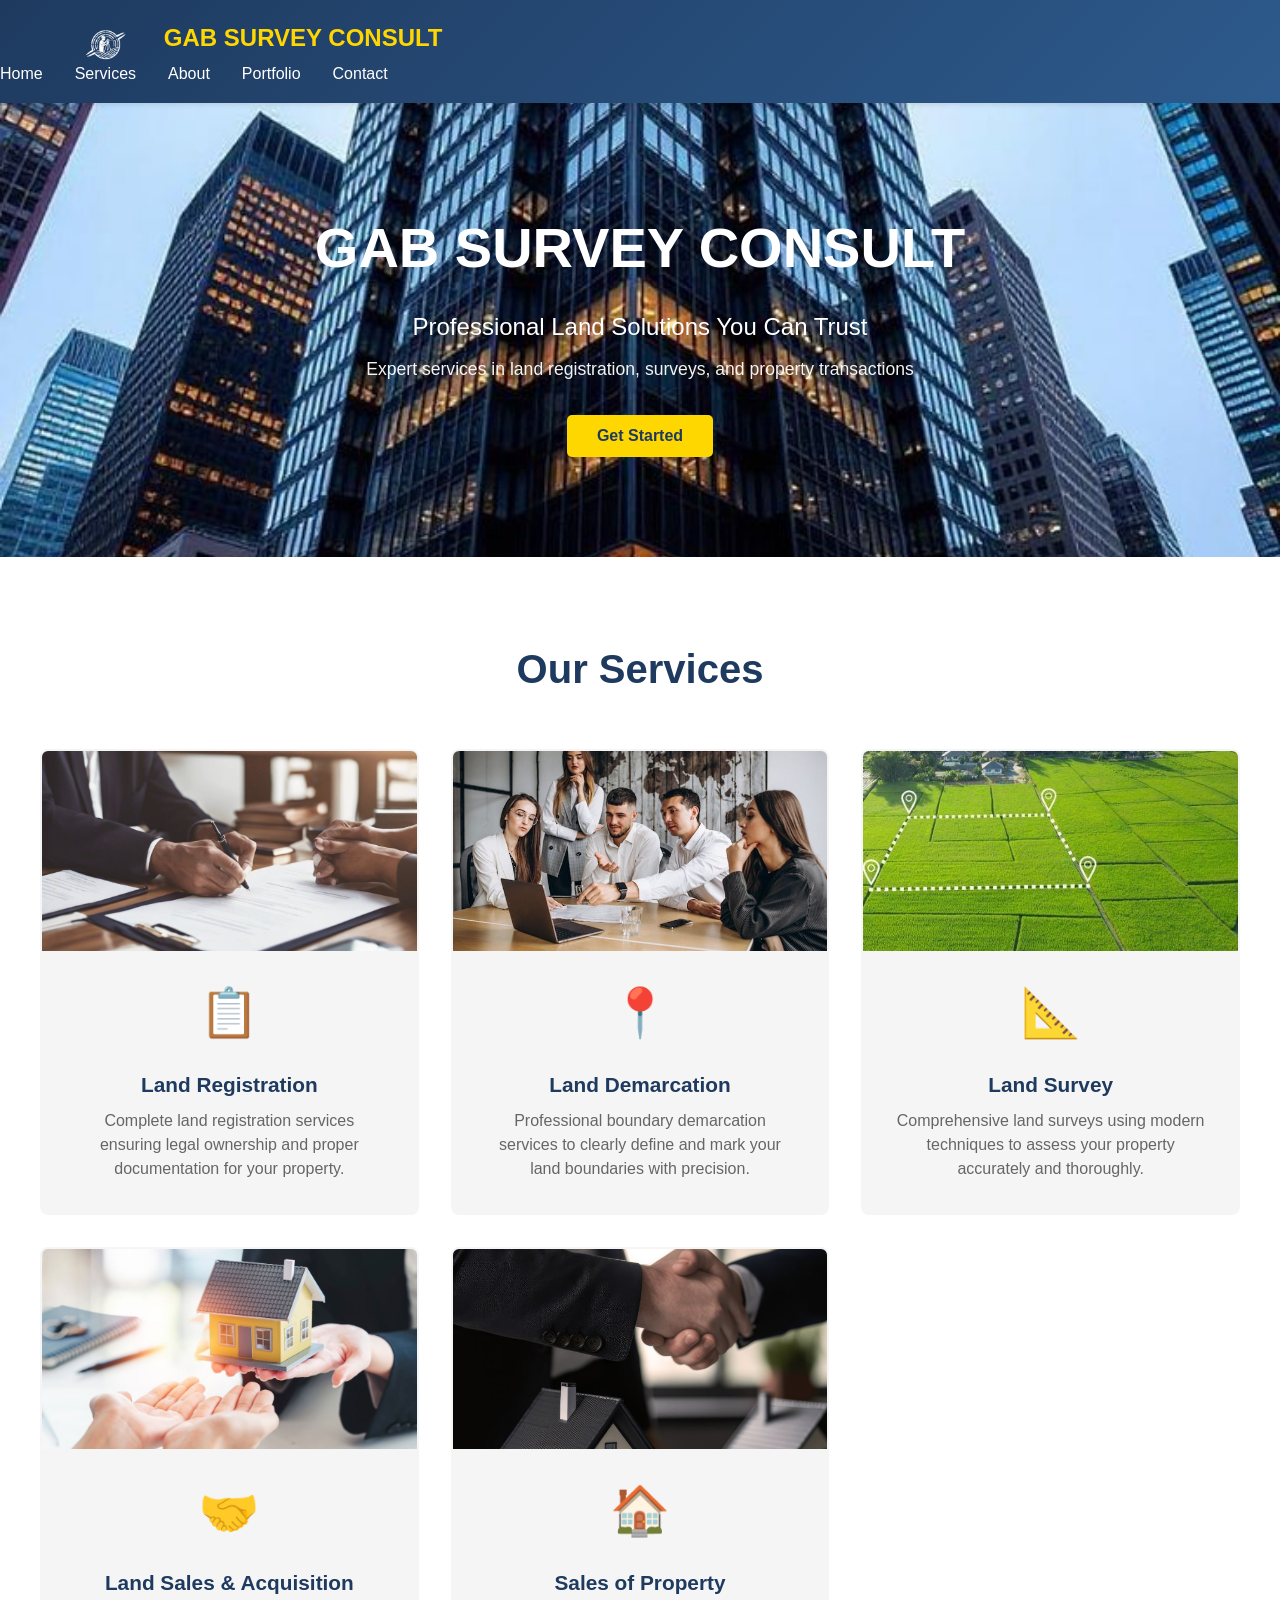
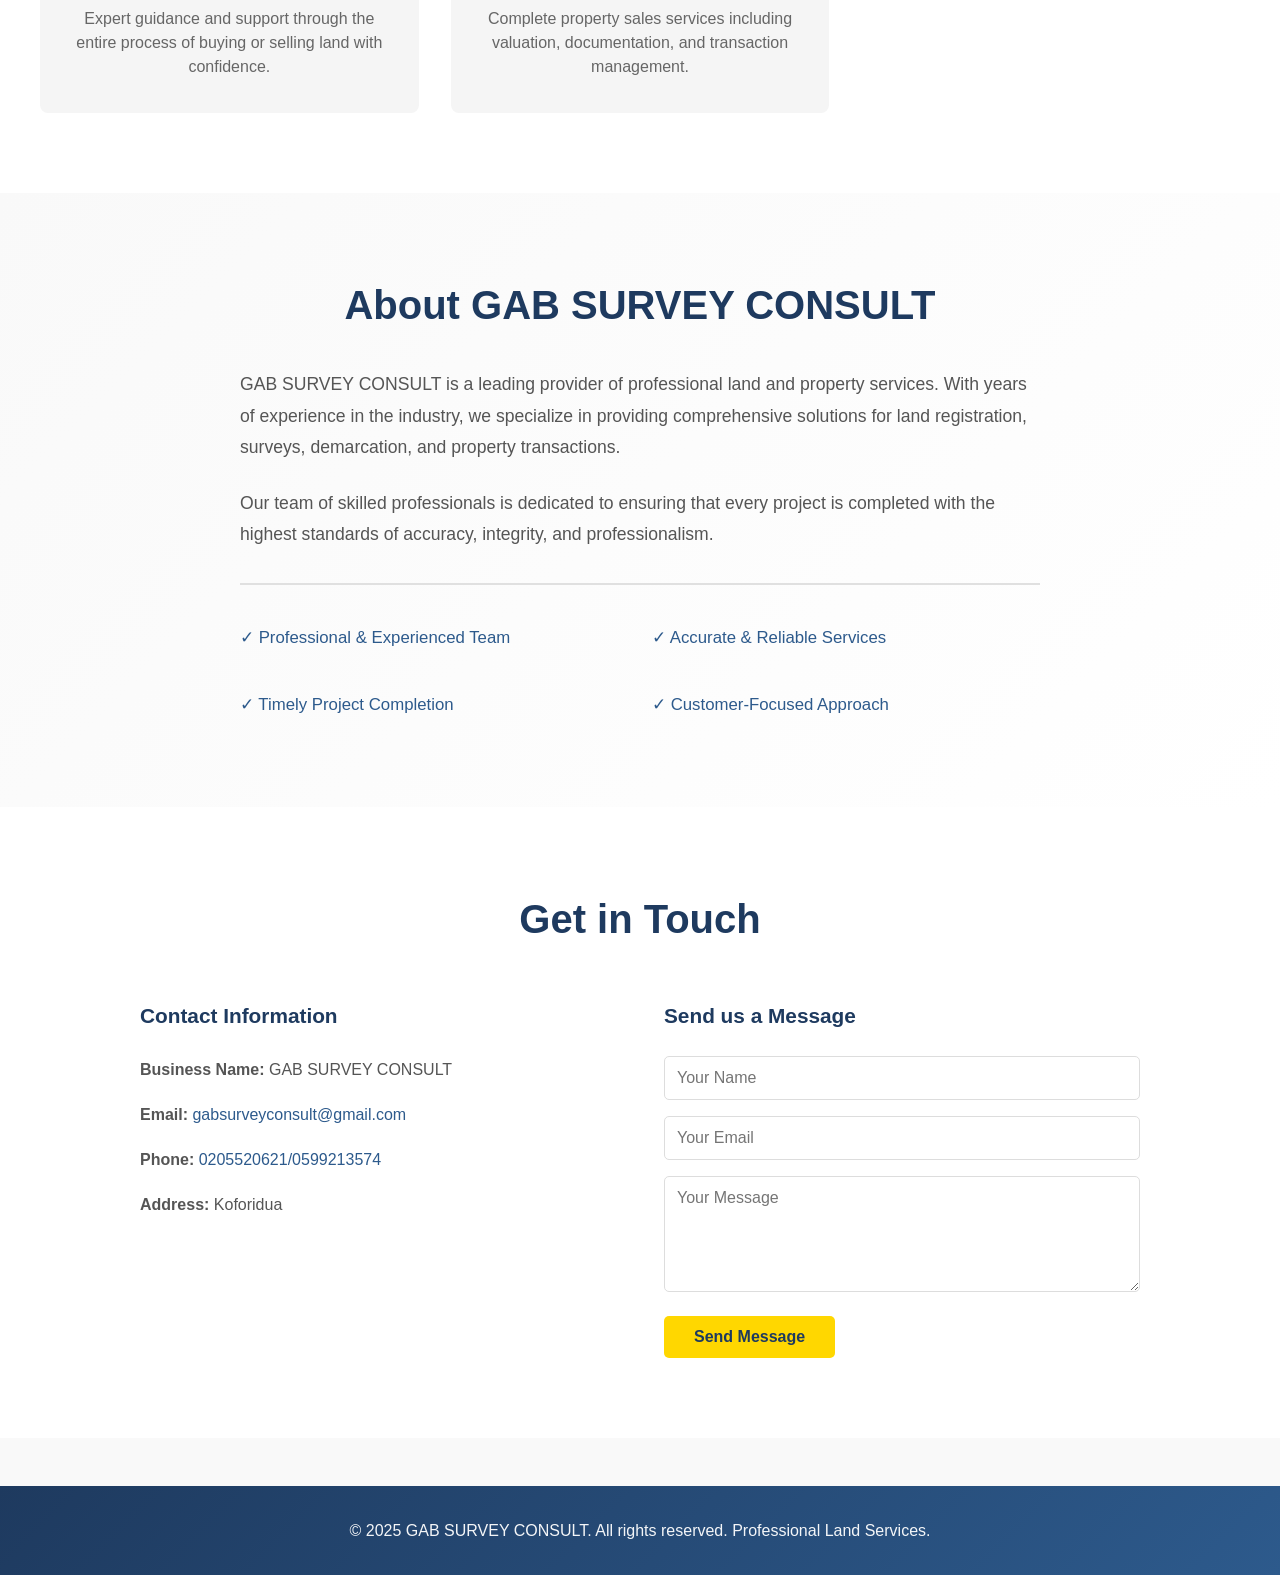
<file: index.html>
<!DOCTYPE html>
<html lang="en">
<head>
    <meta charset="UTF-8">
    <meta name="viewport" content="width=device-width, initial-scale=1.0">
    <title>GAB SURVEY CONSULT - Professional Land Services</title>
    <link rel="stylesheet" href="GAB.css">
</head>
<body>
    <!-- Navigation Bar -->
    <nav class="navbar">
        <div class="container">
            <div class="nav-brand">
                <img src="copy.png" alt="GAB Survey Consult Logo" class="logo-img">
                <span>GAB SURVEY CONSULT</span>
            </div>
            <button class="hamburger" id="hamburger">
                <span></span>
                <span></span>
                <span></span>
            </button>
        </div>
        <ul class="nav-menu" id="navMenu">
            <li><a href="#home">Home</a></li>
            <li><a href="#services">Services</a></li>
            <li><a href="#about">About</a></li>
            <li><a href="portfolio.html">Portfolio</a></li>
            <li><a href="#contact">Contact</a></li>
        </ul>
    </nav>

    <!-- Hero Section -->
    <section id="home" class="hero">
        <div class="hero-overlay"></div>
        <div class="hero-content">
            <h1>GAB SURVEY CONSULT</h1>
            <p>Professional Land Solutions You Can Trust</p>
            <p class="hero-subtitle">Expert services in land registration, surveys, and property transactions</p>
            <button class="cta-button">Get Started</button>
        </div>
    </section>

    <!-- Services Section -->
    <section id="services" class="services">
        <div class="container">
            <h2>Our Services</h2>
            <div class="services-grid">
                
                <div class="service-card">
                    <img src="Land Registration.jpg" alt="Land Registration" class="service-image">
                    <div class="service-icon">📋</div>
                    <h3>Land Registration</h3>
                    <p>Complete land registration services ensuring legal ownership and proper documentation for your property.</p>
                </div>

                <div class="service-card">
                    <img src="2.jpg" alt="Land Demarcation" class="service-image">
                    <div class="service-icon">📍</div>
                    <h3>Land Demarcation</h3>
                    <p>Professional boundary demarcation services to clearly define and mark your land boundaries with precision.</p>
                </div>

                <div class="service-card">
                    <img src="land.jpg" alt="Land Survey" class="service-image">
                    <div class="service-icon">📐</div>
                    <h3>Land Survey</h3>
                    <p>Comprehensive land surveys using modern techniques to assess your property accurately and thoroughly.</p>
                </div>

                <div class="service-card">
                    <img src="4.jpg" alt="Land Sales & Acquisition" class="service-image">
                    <div class="service-icon">🤝</div>
                    <h3>Land Sales & Acquisition</h3>
                    <p>Expert guidance and support through the entire process of buying or selling land with confidence.</p>
                </div>

                <div class="service-card">
                    <img src="3.jpg" alt="Sales of Property" class="service-image">
                    <div class="service-icon">🏠</div>
                    <h3>Sales of Property</h3>
                    <p>Complete property sales services including valuation, documentation, and transaction management.</p>
                </div>

            </div>
        </div>
    </section>

    <!-- About Section -->
    <section id="about" class="about">
        <div class="container">
            <h2>About GAB SURVEY CONSULT</h2>
            <div class="about-content">
                <p>GAB SURVEY CONSULT is a leading provider of professional land and property services. With years of experience in the industry, we specialize in providing comprehensive solutions for land registration, surveys, demarcation, and property transactions.</p>
                <p>Our team of skilled professionals is dedicated to ensuring that every project is completed with the highest standards of accuracy, integrity, and professionalism.</p>
                <div class="features">
                    <div class="feature-item">✓ Professional & Experienced Team</div>
                    <div class="feature-item">✓ Accurate & Reliable Services</div>
                    <div class="feature-item">✓ Timely Project Completion</div>
                    <div class="feature-item">✓ Customer-Focused Approach</div>
                </div>
            </div>
        </div>
    </section>

    <!-- Contact Section -->
    <section id="contact" class="contact">
        <div class="container">
            <h2>Get in Touch</h2>
            <div class="contact-content">
                <div class="contact-info">
                    <h3>Contact Information</h3>
                    <p><strong>Business Name:</strong> GAB SURVEY CONSULT</p>
                    <p><strong>Email:</strong> <a href="mailto:gabsurveyconsult@gmail.com">gabsurveyconsult@gmail.com</a></p>
                    <p><strong>Phone:</strong> <a href="tel:0205520621">0205520621/0599213574</a></p>
                    <p><strong>Address:</strong> Koforidua </p>
                </div>
                <form class="contact-form" action="https://formsubmit.co/gabsurveyconsult@gmail.com" method="POST">
                    <h3>Send us a Message</h3>
                    <input type="text" name="name" placeholder="Your Name" required>
                    <input type="email" name="email" placeholder="Your Email" required>
                    <textarea name="message" placeholder="Your Message" rows="5" required></textarea>
                    <button type="submit" class="cta-button">Send Message</button>
                </form>
            </div>
        </div>
    </section>

    <!-- Footer -->
    <footer class="footer">
        <div class="container">
            <p>&copy; 2025 GAB SURVEY CONSULT. All rights reserved. Professional Land Services.</p>
        </div>
    </footer>

    <script>
        // Hamburger menu toggle
        const hamburger = document.getElementById('hamburger');
        const navMenu = document.getElementById('navMenu');

        hamburger.addEventListener('click', () => {
            navMenu.classList.toggle('active');
            hamburger.classList.toggle('active');
        });

        // Close menu when a link is clicked
        const navLinks = navMenu.querySelectorAll('a');
        navLinks.forEach(link => {
            link.addEventListener('click', () => {
                navMenu.classList.remove('active');
                hamburger.classList.remove('active');
            });
        });
    </script>
</body>
</html>
</file>
<file: GAB.css>
/* General Styles */
/* General Styles */
* {
    margin: 0;
    padding: 0;
    box-sizing: border-box;
}

body {
    font-family: 'Segoe UI', Tahoma, Geneva, Verdana, sans-serif;
    line-height: 1.6;
    color: #333;
    background-color: #f9f9f9;
}

.container {
    max-width: 20000px;
    margin: 0 auto;
    padding: 0 20px;
}

a {
    text-decoration: none;
    color: inherit;
}

button {
    cursor: pointer;
    transition: all 0.3s ease;
}

/* Navigation Bar */
.navbar {
    background: linear-gradient(135deg, #1e3a5f 0%, #2d5a8c 100%);
    color: white;
    padding: 1rem 0;
    position: sticky;
    top: 0;
    z-index: 100;
    box-shadow: 0 2px 5px rgba(0, 0, 0, 0.1);
    position: relative;
}

.navbar .container {
    display: flex;
    justify-content: space-between;
    align-items: center;
    width: 100%;
    max-width: 1200px;
    margin: 0 auto;
    padding: 0 20px;
}

.nav-brand {
    font-size: 1.5rem;
    font-weight: bold;
    color: #ffd700;
    display: flex;
    align-items: center;
    gap: 0.8rem;
}

.logo-img {
    height: 45px;
    width: auto;
    object-fit: contain;
    border-radius: 3px;
}

.nav-menu {
    display: flex;
    list-style: none;
    gap: 2rem;
}

.nav-menu a {
    color: white;
    font-weight: 500;
    transition: color 0.3s ease;
}

.nav-menu a:hover {
    color: #ffd700;
}

/* Hamburger Menu */
.hamburger {
    display: none;
    flex-direction: column;
    background: none;
    border: none;
    cursor: pointer;
    padding: 0.5rem;
    z-index: 101;
}

.hamburger span {
    width: 25px;
    height: 3px;
    background-color: white;
    margin: 5px 0;
    transition: all 0.3s ease;
    border-radius: 2px;
}

.hamburger.active span:nth-child(1) {
    transform: rotate(45deg) translate(10px, 10px);
}

.hamburger.active span:nth-child(2) {
    opacity: 0;
}

.hamburger.active span:nth-child(3) {
    transform: rotate(-45deg) translate(8px, -8px);
}

/* Hero Section */
.hero {
    background: url('ll.jpg') center/cover no-repeat;
    color: white;
    padding: 100px 20px;
    text-align: center;
    position: relative;
    overflow: hidden;
}

.hero::before {
    content: '';
    position: absolute;
    top: 0;
    left: 0;
    right: 0;
    bottom: 0;
    background: url('data:image/svg+xml,<svg xmlns="http://www.w3.org/2000/svg" viewBox="0 0 1200 800"><defs><pattern id="grid" width="40" height="40" patternUnits="userSpaceOnUse"><path d="M 40 0 L 0 0 0 40" fill="none" stroke="white" stroke-width="0.5" opacity="0.1"/></pattern></defs><rect width="1200" height="800" fill="none"/><rect width="1200" height="800" fill="url(%23grid)"/></svg>');
    opacity: 0.5;
}

.hero-content {
    position: relative;
    z-index: 1;
}

.hero-image {
    max-width: 350px;
    height: auto;
    border-radius: 10px;
    margin-bottom: 2rem;
    box-shadow: 0 10px 30px rgba(0, 0, 0, 0.2);
    object-fit: cover;
}

.hero h1 {
    font-size: 3.5rem;
    margin-bottom: 1rem;
    font-weight: 700;
}

.hero > .hero-content > p:first-of-type {
    font-size: 1.5rem;
    margin-bottom: 0.5rem;
}

.hero-subtitle {
    font-size: 1.1rem;
    margin-bottom: 2rem;
    opacity: 0.95;
}

/* Call to Action Button */
.cta-button {
    background: #ffd700;
    color: #1e3a5f;
    padding: 12px 30px;
    border: none;
    border-radius: 5px;
    font-size: 1rem;
    font-weight: bold;
    transition: all 0.3s ease;
}

.cta-button:hover {
    background: #ffed4e;
    transform: translateY(-2px);
    box-shadow: 0 4px 12px rgba(255, 215, 0, 0.3);
}

/* Services Section */
.services {
    padding: 80px 20px;
    background-color: white;
}

.services h2 {
    text-align: center;
    font-size: 2.5rem;
    margin-bottom: 3rem;
    color: #1e3a5f;
}

.services-grid {
    display: grid;
    grid-template-columns: repeat(auto-fit, minmax(280px, 1fr));
    gap: 2rem;
}

.service-card {
    background: #f5f5f5;
    padding: 0;
    border-radius: 8px;
    text-align: center;
    transition: all 0.3s ease;
    border: 2px solid transparent;
    overflow: hidden;
    display: flex;
    flex-direction: column;
}

.service-image {
    width: 100%;
    height: 200px;
    object-fit: cover;
    display: block;
}

.service-card .service-icon {
    padding-top: 1.5rem;
    padding-left: 2rem;
    padding-right: 2rem;
}

.service-card h3 {
    padding: 0 2rem;
}

.service-card p {
    padding: 0 2rem 2rem 2rem;
}

.service-card:hover {
    background: white;
    border-color: #2d5a8c;
    box-shadow: 0 8px 20px rgba(45, 90, 140, 0.15);
    transform: translateY(-5px);
}

.service-icon {
    font-size: 3rem;
    margin-bottom: 1rem;
    display: inline-block;
}

.service-card h3 {
    color: #1e3a5f;
    margin-bottom: 0.5rem;
    font-size: 1.3rem;
}

.service-card p {
    color: #666;
    line-height: 1.5;
}

/* About Section */
.about {
    padding: 80px 20px;
    background: linear-gradient(135deg, #f9f9f9 0%, #ffffff 100%);
}

.about h2 {
    text-align: center;
    font-size: 2.5rem;
    margin-bottom: 2rem;
    color: #1e3a5f;
}

.about-content {
    max-width: 800px;
    margin: 0 auto;
}

.about-content p {
    font-size: 1.1rem;
    margin-bottom: 1.5rem;
    color: #555;
    line-height: 1.8;
}

.features {
    display: grid;
    grid-template-columns: 1fr 1fr;
    gap: 1.5rem;
    margin-top: 2rem;
    padding-top: 2rem;
    border-top: 2px solid #e0e0e0;
}

.feature-item {
    color: #2d5a8c;
    font-weight: 500;
    font-size: 1.05rem;
    padding: 0.5rem 0;
}

/* Contact Section */
.contact {
    padding: 80px 20px;
    background-color: white;
}

.contact h2 {
    text-align: center;
    font-size: 2.5rem;
    margin-bottom: 3rem;
    color: #1e3a5f;
}

.contact-content {
    display: grid;
    grid-template-columns: 1fr 1fr;
    gap: 3rem;
    max-width: 1000px;
    margin: 0 auto;
}

.contact-info h3,
.contact-form h3 {
    color: #1e3a5f;
    margin-bottom: 1.5rem;
    font-size: 1.3rem;
}

.contact-info p {
    margin-bottom: 1rem;
    color: #555;
    line-height: 1.8;
}

.contact-info a {
    color: #2d5a8c;
    font-weight: 500;
    transition: color 0.3s ease;
}

.contact-info a:hover {
    color: #ffd700;
}

.contact-form input,
.contact-form textarea {
    width: 100%;
    padding: 12px;
    margin-bottom: 1rem;
    border: 1px solid #ddd;
    border-radius: 5px;
    font-family: 'Segoe UI', Tahoma, Geneva, Verdana, sans-serif;
    font-size: 1rem;
    transition: border-color 0.3s ease;
}

.contact-form input:focus,
.contact-form textarea:focus {
    outline: none;
    border-color: #2d5a8c;
    box-shadow: 0 0 5px rgba(45, 90, 140, 0.3);
}

/* Footer */
.footer {
    background: linear-gradient(135deg, #1e3a5f 0%, #2d5a8c 100%);
    color: white;
    text-align: center;
    padding: 2rem 20px;
    margin-top: 3rem;
}

.footer p {
    margin: 0;
    opacity: 0.95;
}

/* Responsive Design */
@media (max-width: 768px) {
    .navbar .container {
        padding: 0 20px;
    }

    .hamburger {
        display: flex;
        z-index: 101;
    }

    .nav-menu {
        position: absolute;
        top: 100%;
        left: 0;
        right: 0;
        width: 100%;
        background: linear-gradient(135deg, #1e3a5f 0%, #2d5a8c 100%);
        flex-direction: column;
        gap: 0;
        padding: 1rem 0;
        max-height: 0;
        overflow: hidden;
        transition: max-height 0.3s ease;
    }

    .nav-menu.active {
        max-height: 500px;
    }

    .nav-menu li {
        width: 100%;
        text-align: center;
        border-bottom: 1px solid rgba(255, 255, 255, 0.1);
    }

    .nav-menu li a {
        display: block;
        padding: 1rem;
        color: white;
    }

    .hero h1 {
        font-size: 2.2rem;
    }

    .hero > .hero-content > p:first-of-type {
        font-size: 1.2rem;
    }

    .services h2,
    .about h2,
    .contact h2 {
        font-size: 2rem;
    }

    .services-grid {
        grid-template-columns: 1fr;
        gap: 1.5rem;
    }

    .features {
        grid-template-columns: 1fr;
        gap: 1rem;
    }

    .contact-content {
        grid-template-columns: 1fr;
        gap: 2rem;
    }

    .hero {
        padding: 60px 20px;
    }

    .services,
    .about,
    .contact {
        padding: 60px 20px;
    }
}

@media (max-width: 480px) {
    .nav-brand {
        font-size: 1.2rem;
    }

    .nav-menu {
        gap: 0;
        font-size: 0.9rem;
    }

    .hero h1 {
        font-size: 1.8rem;
    }

    .hero > .hero-content > p:first-of-type {
        font-size: 1rem;
    }

    .hero-subtitle {
        font-size: 0.95rem;
    }

    .cta-button {
        padding: 10px 20px;
        font-size: 0.9rem;
    }

    .services h2,
    .about h2,
    .contact h2 {
        font-size: 1.6rem;
    }

    .service-icon {
        font-size: 2.5rem;
    }

    .service-card h3 {
        font-size: 1.1rem;
    }
}

/* Portfolio Page Styles */
.portfolio-header {
    background: linear-gradient(135deg, #1e3a5f 0%, #2d5a8c 100%);
    color: white;
    padding: 60px 20px;
    text-align: center;
    margin-top: 60px;
}

.portfolio-header h1 {
    font-size: 2.5rem;
    margin-bottom: 10px;
}

.portfolio-header p {
    font-size: 1.1rem;
    opacity: 0.95;
}

/* Portfolio Grid */
.portfolio {
    padding: 60px 20px;
    background-color: #f9f9f9;
}

.portfolio h2 {
    text-align: center;
    font-size: 2rem;
    margin-bottom: 40px;
    color: #1e3a5f;
}

.portfolio-grid {
    display: grid;
    grid-template-columns: repeat(auto-fit, minmax(300px, 1fr));
    gap: 25px;
    max-width: 1200px;
    margin: 0 auto;
}

.portfolio-item {
    position: relative;
    overflow: hidden;
    border-radius: 8px;
    box-shadow: 0 4px 15px rgba(0, 0, 0, 0.1);
    height: 280px;
    cursor: pointer;
    transition: transform 0.3s ease;
}

.portfolio-item:hover {
    transform: translateY(-5px);
    box-shadow: 0 8px 25px rgba(0, 0, 0, 0.15);
}

.portfolio-image {
    width: 100%;
    height: 100%;
    object-fit: cover;
    transition: transform 0.3s ease;
    display: block;
}

.portfolio-item:hover .portfolio-image {
    transform: scale(1.05);
}

.portfolio-overlay {
    position: absolute;
    bottom: 0;
    left: 0;
    right: 0;
    background: linear-gradient(180deg, transparent 0%, rgba(30, 58, 95, 0.95) 100%);
    color: white;
    padding: 30px 20px 20px;
    transform: translateY(100%);
    transition: transform 0.3s ease;
}

.portfolio-item:hover .portfolio-overlay {
    transform: translateY(0);
}

.portfolio-overlay h3 {
    font-size: 1.2rem;
    margin-bottom: 8px;
}

.portfolio-overlay p {
    font-size: 0.95rem;
    line-height: 1.4;
}

/* Portfolio Stats */
.portfolio-stats {
    padding: 60px 20px;
    background: linear-gradient(135deg, #2d5a8c 0%, #1e3a5f 100%);
    color: white;
}

.portfolio-stats h2 {
    text-align: center;
    font-size: 2rem;
    margin-bottom: 40px;
}

.stats-grid {
    display: grid;
    grid-template-columns: repeat(auto-fit, minmax(200px, 1fr));
    gap: 30px;
    max-width: 1200px;
    margin: 0 auto;
}

.stat-card {
    text-align: center;
    padding: 30px 20px;
    background: rgba(255, 255, 255, 0.1);
    border-radius: 8px;
    backdrop-filter: blur(10px);
}

.stat-card h3 {
    font-size: 2.5rem;
    margin-bottom: 10px;
}

.stat-card p {
    font-size: 1.1rem;
}

/* Case Studies */
.case-studies {
    padding: 60px 20px;
    background-color: #f9f9f9;
    max-width: 1200px;
    margin: 0 auto;
}

.case-studies h2 {
    text-align: center;
    font-size: 2rem;
    margin-bottom: 40px;
    color: #1e3a5f;
}

.case-study {
    background: white;
    padding: 30px;
    margin-bottom: 25px;
    border-left: 5px solid #2d5a8c;
    border-radius: 4px;
    box-shadow: 0 2px 10px rgba(0, 0, 0, 0.08);
}

.case-study h3 {
    color: #1e3a5f;
    margin-bottom: 15px;
    font-size: 1.3rem;
}

.case-study p {
    margin-bottom: 10px;
    line-height: 1.6;
    color: #555;
}

/* Responsive Portfolio */
@media (max-width: 768px) {
    .portfolio-header h1 {
        font-size: 2rem;
    }

    .portfolio h2,
    .portfolio-stats h2,
    .case-studies h2 {
        font-size: 1.6rem;
    }

    .portfolio-grid {
        grid-template-columns: 1fr;
    }

    .stats-grid {
        grid-template-columns: repeat(2, 1fr);
    }

    .stat-card h3 {
        font-size: 2rem;
    }
}
</file>
